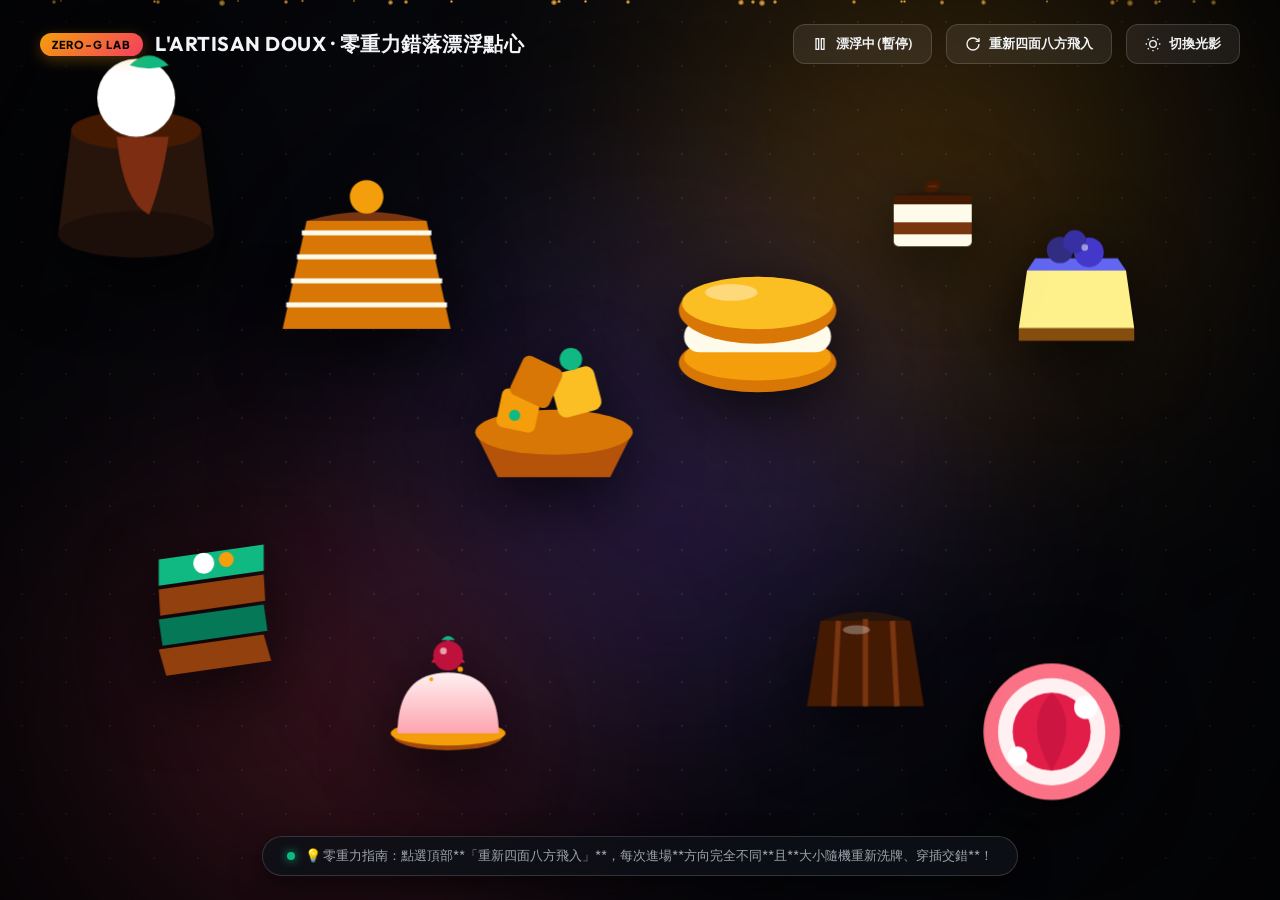
<file: banner/index.html>
<!DOCTYPE html>
<html lang="zh-TW">
<head>
  <meta charset="UTF-8">
  <meta name="viewport" content="width=device-width, initial-scale=1.0">
  <title>L'ARTISAN DOUX — 零重力錯落漂浮點心全景實驗室</title>
  <meta name="description" content="全螢幕去背點心主體，大小錯落排列，從四面八方飛入畫面，零重力持續多向緩慢漂浮。">
  <!-- Google Fonts -->
  <link rel="preconnect" href="https://fonts.googleapis.com">
  <link rel="preconnect" href="https://fonts.gstatic.com" crossorigin>
  <link href="https://fonts.googleapis.com/css2?family=Outfit:wght@300;400;500;600;700;800&family=Playfair+Display:ital,wght@0,600;0,700;1,600&family=Plus+Jakarta+Sans:wght@400;500;600;700&display=swap" rel="stylesheet">
  <!-- Custom Styles -->
  <link rel="stylesheet" href="styles.css">
</head>
<body>
  <!-- ========================================================================
       全螢幕動態背景層 (動圖極光與粒子特效撐滿全畫面)
       ======================================================================== -->
  <div class="fullscreen-bg">
    <!-- 漸層極光動畫層 -->
    <div class="aurora aurora-1"></div>
    <div class="aurora aurora-2"></div>
    <div class="aurora aurora-3"></div>
    <!-- 懸浮光點 / 星屑粒子特效層 -->
    <div id="particles-container" class="particles-container"></div>
    <!-- 科技微格線與深邃暗角 -->
    <div class="bg-grid"></div>
    <div class="bg-vignette"></div>
  </div>

  <!-- ========================================================================
       頂部輕量導覽與控制台
       ======================================================================== -->
  <header class="top-nav">
    <div class="nav-brand">
      <span class="brand-badge">ZERO-G LAB</span>
      <h1>L'ARTISAN DOUX · 零重力錯落漂浮點心</h1>
    </div>
    <div class="nav-actions">
      <button id="btn-reset-view" class="btn btn-glass hidden">
        <svg width="16" height="16" viewBox="0 0 24 24" fill="none" stroke="currentColor" stroke-width="2"><path d="M19 12H5"/><path d="M12 19l-7-7 7-7"/></svg>
        返回零重力總覽
      </button>
      <button id="btn-toggle-drift" class="btn btn-secondary" title="暫停或繼續空間漂浮">
        <svg id="icon-drift" width="16" height="16" viewBox="0 0 24 24" fill="none" stroke="currentColor" stroke-width="2"><rect x="6" y="4" width="4" height="16"/><rect x="14" y="4" width="4" height="16"/></svg>
        <span>漂浮中 (暫停)</span>
      </button>
      <button id="btn-replay" class="btn btn-secondary">
        <svg width="16" height="16" viewBox="0 0 24 24" fill="none" stroke="currentColor" stroke-width="2"><path d="M21 12a9 9 0 1 1-9-9c2.52 0 4.93 1 6.74 2.74L21 8"/><path d="M21 3v5h-5"/></svg>
        重新四面八方飛入
      </button>
      <button id="btn-theme" class="btn btn-secondary">
        <svg width="16" height="16" viewBox="0 0 24 24" fill="none" stroke="currentColor" stroke-width="2"><circle cx="12" cy="12" r="5"/><path d="M12 1v2M12 21v2M4.2 4.2l1.4 1.4M18.4 18.4l1.4 1.4M1 12h2M21 12h2M4.2 19.8l1.4-1.4M18.4 5.6l1.4-1.4"/></svg>
        切換光影
      </button>
    </div>
  </header>

  <!-- ========================================================================
       主舞台全螢幕畫布 (10 款去背點心穿插交錯排列並持續多向緩慢漂浮)
       ======================================================================== -->
  <main id="stage" class="stage">
    <!-- 去背點心將由 script.js 根據尺寸階層與物理引擎動態生成在畫布上 -->
  </main>

  <!-- ========================================================================
       左側點心詳細說明卡
       ======================================================================== -->
  <aside id="info-panel" class="info-panel hidden">
    <div class="info-card-glass">
      <div class="info-header">
        <span id="info-badge" class="info-badge">👑 主廚嚴選</span>
        <span id="info-price" class="info-price">$28</span>
      </div>
      
      <h2 id="info-title" class="info-title">皇室草莓香草聖布蕾</h2>
      <p id="info-subtitle" class="info-subtitle italic-serif">Royal Strawberry Vanilla Dome</p>
      
      <div class="info-divider"></div>
      
      <p id="info-desc" class="info-desc">
        甄選法國馬達加斯加頂級香草莢與日本福岡頂級甘王草莓，慢火蒸烤出如絲綢般細膩的香草布蕾，搭配酥脆法式千層餅底，在舌尖綻放層次豐富的微酸與濃郁甘甜。
      </p>

      <!-- 風味雷達 / 規格條 -->
      <div class="flavor-specs">
        <div class="spec-row">
          <span>甜度指數</span>
          <div class="progress-bar"><div id="bar-sweetness" class="progress-val" style="width: 80%;"></div></div>
        </div>
        <div class="spec-row">
          <span>濃郁度</span>
          <div class="progress-bar"><div id="bar-richness" class="progress-val" style="width: 90%;"></div></div>
        </div>
        <div class="spec-row">
          <span>口感層次</span>
          <div class="progress-bar"><div id="bar-texture" class="progress-val" style="width: 95%;"></div></div>
        </div>
      </div>

      <!-- 操作按鈕 -->
      <div class="info-actions">
        <button id="btn-order" class="btn btn-primary btn-large" onclick="alert('已為您將此款美味點心加入預訂單！');">
          <span>立即預訂品嚐</span>
          <svg width="18" height="18" viewBox="0 0 24 24" fill="none" stroke="currentColor" stroke-width="2"><path d="M5 12h14"/><path d="M12 5l7 7-7 7"/></svg>
        </button>
        <button id="btn-close-info" class="btn btn-secondary btn-icon" title="返回總覽">
          ✖
        </button>
      </div>
    </div>
  </aside>

  <!-- ========================================================================
       底部提示列
       ======================================================================== -->
  <footer class="bottom-hint">
    <div class="hint-content">
      <span class="status-dot"></span>
      <span id="hint-text">💡 零重力指南：點選頂部**「重新四面八方飛入」**，每次進場**方向完全不同**且**大小隨機重新洗牌、穿插交錯**！</span>
    </div>
  </footer>

  <script src="script.js"></script>
</body>
</html>
</file>
<file: banner/styles.css>
/* ==========================================================================
   L'ARTISAN DOUX — 零重力錯落漂浮點心全景樣式表
   Design System: Fullscreen Aurora + Frameless Floating Subjects + Zero-G Physics
   ========================================================================== */

:root {
  --bg-app: #08090e;
  --text-main: #f3f4f6;
  --text-muted: #9ca3af;
  
  --accent-gold: #f59e0b;
  --accent-rose: #f43f5e;
  --accent-purple: #8b5cf6;
  --accent-cyan: #06b6d4;
  
  --font-sans: 'Plus Jakarta Sans', -apple-system, BlinkMacSystemFont, 'Segoe UI', Roboto, sans-serif;
  --font-display: 'Outfit', sans-serif;
  --font-serif: 'Playfair Display', Georgia, serif;
}

body.theme-light {
  --bg-app: #fdfaf6;
  --text-main: #1f2937;
  --text-muted: #6b7280;
}

* {
  margin: 0;
  padding: 0;
  box-sizing: border-box;
}

body, html {
  width: 100vw;
  height: 100vh;
  overflow: hidden;
  background-color: var(--bg-app);
  color: var(--text-main);
  font-family: var(--font-sans);
  position: relative;
  transition: background-color 0.6s ease;
}

/* ==========================================================================
   全螢幕動態背景層 (Fullscreen Animated Background)
   ========================================================================== */
.fullscreen-bg {
  position: absolute;
  inset: 0;
  z-index: 1;
  pointer-events: none;
  overflow: hidden;
}

/* 漸層極光動漫層 (無限循環流動) */
.aurora {
  position: absolute;
  border-radius: 50%;
  filter: blur(130px);
  opacity: 0.38;
  animation: floatAurora 22s infinite alternate ease-in-out;
  will-change: transform;
}

.aurora-1 {
  width: 70vw;
  height: 70vh;
  background: radial-gradient(circle, var(--accent-gold) 0%, transparent 70%);
  top: -20vh;
  right: -10vw;
  animation-duration: 18s;
}

.aurora-2 {
  width: 65vw;
  height: 65vh;
  background: radial-gradient(circle, var(--accent-rose) 0%, transparent 70%);
  bottom: -15vh;
  left: -10vw;
  animation-duration: 24s;
  animation-delay: -5s;
}

.aurora-3 {
  width: 55vw;
  height: 55vh;
  background: radial-gradient(circle, var(--accent-purple) 0%, transparent 70%);
  top: 25vh;
  left: 25vw;
  animation-duration: 28s;
  animation-delay: -10s;
}

@keyframes floatAurora {
  0% { transform: translate(0, 0) scale(1); }
  50% { transform: translate(120px, 70px) scale(1.2); }
  100% { transform: translate(-70px, -90px) scale(0.88); }
}

/* 懸浮星屑粒子群 */
.particles-container {
  position: absolute;
  inset: 0;
  z-index: 2;
}

.particle {
  position: absolute;
  background: radial-gradient(circle, #fff 0%, rgba(245, 158, 11, 0.85) 50%, transparent 100%);
  border-radius: 50%;
  pointer-events: none;
  animation: floatUp infinite linear;
}

@keyframes floatUp {
  0% { transform: translateY(100vh) scale(0); opacity: 0; }
  20% { opacity: 0.85; }
  80% { opacity: 0.85; }
  100% { transform: translateY(-10vh) scale(1.6); opacity: 0; }
}

/* 科技網格與深邃暗角 */
.bg-grid {
  position: absolute;
  inset: 0;
  background-image: radial-gradient(rgba(255, 255, 255, 0.08) 1px, transparent 1px);
  background-size: 44px 44px;
  z-index: 3;
}

body.theme-light .bg-grid {
  background-image: radial-gradient(rgba(0, 0, 0, 0.06) 1px, transparent 1px);
}

.bg-vignette {
  position: absolute;
  inset: 0;
  background: radial-gradient(circle at center, transparent 35%, rgba(0, 0, 0, 0.65) 100%);
  z-index: 4;
}

body.theme-light .bg-vignette {
  background: radial-gradient(circle at center, transparent 55%, rgba(0, 0, 0, 0.15) 100%);
}

/* ==========================================================================
   頂部導覽控制列
   ========================================================================== */
.top-nav {
  position: absolute;
  top: 0;
  left: 0;
  right: 0;
  padding: 24px 40px;
  display: flex;
  justify-content: space-between;
  align-items: center;
  z-index: 100;
  pointer-events: none;
}

.nav-brand {
  display: flex;
  align-items: center;
  gap: 12px;
  pointer-events: auto;
}

.brand-badge {
  background: linear-gradient(135deg, var(--accent-gold), var(--accent-rose));
  color: #000;
  font-size: 11px;
  font-weight: 800;
  padding: 5px 12px;
  border-radius: 999px;
  letter-spacing: 1px;
  box-shadow: 0 4px 15px rgba(245, 158, 11, 0.3);
}

.nav-brand h1 {
  font-family: var(--font-display);
  font-size: 20px;
  font-weight: 700;
  color: var(--text-main);
  letter-spacing: 0.5px;
}

.nav-actions {
  display: flex;
  align-items: center;
  gap: 14px;
  pointer-events: auto;
}

.btn {
  display: inline-flex;
  align-items: center;
  justify-content: center;
  gap: 8px;
  padding: 10px 18px;
  border-radius: 12px;
  font-size: 13px;
  font-weight: 600;
  cursor: pointer;
  transition: all 0.25s cubic-bezier(0.16, 1, 0.3, 1);
  border: none;
  font-family: var(--font-sans);
}

.btn-secondary {
  background: rgba(255, 255, 255, 0.08);
  color: var(--text-main);
  border: 1px solid rgba(255, 255, 255, 0.15);
  backdrop-filter: blur(10px);
}

.btn-secondary:hover {
  background: rgba(255, 255, 255, 0.18);
  border-color: rgba(255, 255, 255, 0.35);
  transform: translateY(-2px);
}

.btn-glass {
  background: linear-gradient(135deg, rgba(245, 158, 11, 0.2), rgba(244, 63, 94, 0.2));
  color: #fff;
  border: 1px solid var(--accent-gold);
  box-shadow: 0 4px 20px rgba(245, 158, 11, 0.3);
  backdrop-filter: blur(12px);
}

.btn-glass:hover {
  background: linear-gradient(135deg, rgba(245, 158, 11, 0.35), rgba(244, 63, 94, 0.35));
  transform: translateY(-2px);
  box-shadow: 0 8px 30px rgba(245, 158, 11, 0.5);
}

.btn-primary {
  background: linear-gradient(135deg, var(--accent-gold), #d97706);
  color: #000;
  font-weight: 700;
  box-shadow: 0 6px 25px rgba(245, 158, 11, 0.4);
}

.btn-primary:hover {
  transform: translateY(-2px);
  box-shadow: 0 10px 35px rgba(245, 158, 11, 0.6);
}

.btn-large {
  padding: 14px 28px;
  font-size: 15px;
  border-radius: 14px;
}

.btn-icon {
  padding: 14px;
  border-radius: 14px;
  font-size: 16px;
}

.hidden {
  opacity: 0;
  pointer-events: none;
  transform: translateY(-10px);
}

/* ==========================================================================
   主舞台全螢幕畫布 (Stage)
   ========================================================================== */
.stage {
  position: absolute;
  inset: 0;
  z-index: 10;
  pointer-events: none; /* 讓空白處可點擊或看見背景，點心單品開啟 pointer-events */
}

/* 點心單品封裝 — 移除原本方框，改為純粹空間漂浮座標點 */
.dessert-item {
  position: absolute;
  pointer-events: auto;
  cursor: pointer;
  user-select: none;
  top: 0;
  left: 0;
  /* 平滑縮放與位置過渡 */
  transition: transform 0.4s cubic-bezier(0.34, 1.56, 0.64, 1), opacity 0.4s ease, filter 0.4s ease;
  will-change: transform;
}

/* 
 * 🔥 核心修改：移除原本甜點的圓角方框與底盤！
 * 將 .dessert-card 改為完全透明、無邊框、無背景、無陰影的純淨容器！
 * 只留下甜點去背主體本身！
 */
.dessert-card {
  width: 100%;
  height: 100%;
  background: transparent !important;
  border: none !important;
  border-radius: 0 !important;
  backdrop-filter: none !important;
  -webkit-backdrop-filter: none !important;
  box-shadow: none !important;
  display: flex;
  align-items: center;
  justify-content: center;
  position: relative;
  padding: 0;
  overflow: visible;
}

/* 點心去背圖像容器 (單純凸顯食物主體與 3D 浮空立體陰影) */
.dessert-img-wrap {
  width: 100%;
  height: 100%;
  display: flex;
  align-items: center;
  justify-content: center;
  /* 賦予去背甜點逼真的空間浮空陰影 */
  filter: drop-shadow(0 20px 35px rgba(0, 0, 0, 0.75));
  transition: transform 0.45s cubic-bezier(0.34, 1.56, 0.64, 1), filter 0.45s ease;
}

/* 懸浮狀態：去背甜點主體放大、微微傾斜並釋放金色光芒 */
.dessert-item:hover .dessert-img-wrap {
  transform: scale(1.35) rotate(8deg);
  filter: drop-shadow(0 30px 60px rgba(245, 158, 11, 0.65));
}

/* 點擊選中狀態：主角主體極致放大、打亮並定格正位 */
.dessert-item.is-selected .dessert-img-wrap {
  transform: scale(1.8) rotate(0deg);
  filter: drop-shadow(0 35px 80px rgba(245, 158, 11, 0.8));
}

/* 當其他點心被選中時，未被選中的點心半透明弱化退回背景 */
.dessert-item.is-dimmed {
  opacity: 0.28;
  filter: grayscale(45%) blur(1.5px);
  pointer-events: auto;
}

.dessert-item.is-dimmed:hover {
  opacity: 0.85;
  filter: grayscale(0%) blur(0);
}

.dessert-img {
  width: 100%;
  height: 100%;
  object-fit: contain;
  pointer-events: none;
}

/* ==========================================================================
   左側點心詳細說明卡 (Info Panel) — 點擊點心後移至右 1/3，此卡才浮現！
   ========================================================================== */
.info-panel {
  position: absolute;
  top: 50%;
  left: 6vw;
  transform: translateY(-50%) translateX(0);
  width: 480px;
  max-height: 85vh;
  z-index: 80;
  transition: all 0.6s cubic-bezier(0.16, 1, 0.3, 1);
  pointer-events: auto;
}

.info-panel.hidden {
  opacity: 0;
  pointer-events: none;
  transform: translateY(-50%) translateX(-60px);
}

.info-card-glass {
  background: rgba(18, 20, 30, 0.88);
  border: 1px solid rgba(255, 255, 255, 0.18);
  border-radius: 32px;
  padding: 40px;
  backdrop-filter: blur(32px);
  -webkit-backdrop-filter: blur(32px);
  box-shadow: 0 35px 100px rgba(0, 0, 0, 0.8), 0 0 0 1px rgba(255, 255, 255, 0.08);
}

body.theme-light .info-card-glass {
  background: rgba(255, 255, 255, 0.9);
  border-color: rgba(0, 0, 0, 0.15);
  box-shadow: 0 35px 80px rgba(0, 0, 0, 0.18);
}

.info-header {
  display: flex;
  justify-content: space-between;
  align-items: center;
  margin-bottom: 20px;
}

.info-badge {
  background: linear-gradient(135deg, var(--accent-gold), var(--accent-rose));
  color: #000;
  font-size: 13px;
  font-weight: 800;
  padding: 6px 16px;
  border-radius: 999px;
  letter-spacing: 0.5px;
}

.info-price {
  font-family: var(--font-display);
  font-size: 32px;
  font-weight: 800;
  color: var(--accent-gold);
}

.info-title {
  font-family: var(--font-display);
  font-size: 36px;
  font-weight: 800;
  line-height: 1.15;
  color: var(--text-main);
  margin-bottom: 6px;
}

.info-subtitle {
  font-family: var(--font-serif);
  font-style: italic;
  font-size: 20px;
  color: var(--text-muted);
  margin-bottom: 24px;
}

.info-divider {
  height: 1px;
  background: linear-gradient(to right, rgba(255,255,255,0.2), transparent);
  margin-bottom: 24px;
}

.info-desc {
  font-size: 15px;
  line-height: 1.7;
  color: var(--text-muted);
  margin-bottom: 32px;
}

/* 風味雷達指數條 */
.flavor-specs {
  display: flex;
  flex-direction: column;
  gap: 14px;
  margin-bottom: 36px;
}

.spec-row {
  display: flex;
  align-items: center;
  justify-content: space-between;
  gap: 16px;
  font-size: 13px;
  font-weight: 600;
  color: var(--text-main);
}

.progress-bar {
  flex: 1;
  height: 8px;
  background: rgba(255, 255, 255, 0.08);
  border-radius: 999px;
  overflow: hidden;
}

.progress-val {
  height: 100%;
  background: linear-gradient(90deg, var(--accent-gold), var(--accent-rose));
  border-radius: 999px;
  transition: width 1s cubic-bezier(0.16, 1, 0.3, 1);
}

.info-actions {
  display: flex;
  gap: 14px;
}

/* ==========================================================================
   底部提示列
   ========================================================================== */
.bottom-hint {
  position: absolute;
  bottom: 24px;
  left: 0;
  right: 0;
  display: flex;
  justify-content: center;
  z-index: 90;
  pointer-events: none;
}

.hint-content {
  background: rgba(14, 16, 23, 0.88);
  border: 1px solid rgba(255, 255, 255, 0.15);
  padding: 10px 24px;
  border-radius: 999px;
  backdrop-filter: blur(14px);
  display: flex;
  align-items: center;
  gap: 10px;
  font-size: 13px;
  color: var(--text-muted);
  box-shadow: 0 10px 30px rgba(0, 0, 0, 0.6);
}

body.theme-light .hint-content {
  background: rgba(255, 255, 255, 0.9);
  color: #374151;
  border-color: rgba(0, 0, 0, 0.1);
}

.status-dot {
  width: 8px;
  height: 8px;
  border-radius: 50%;
  background-color: #10b981;
  box-shadow: 0 0 10px #10b981;
  animation: pulseDot 2s infinite;
}

@keyframes pulseDot {
  0%, 100% { transform: scale(1); opacity: 1; }
  50% { transform: scale(1.3); opacity: 0.5; }
}
</file>
